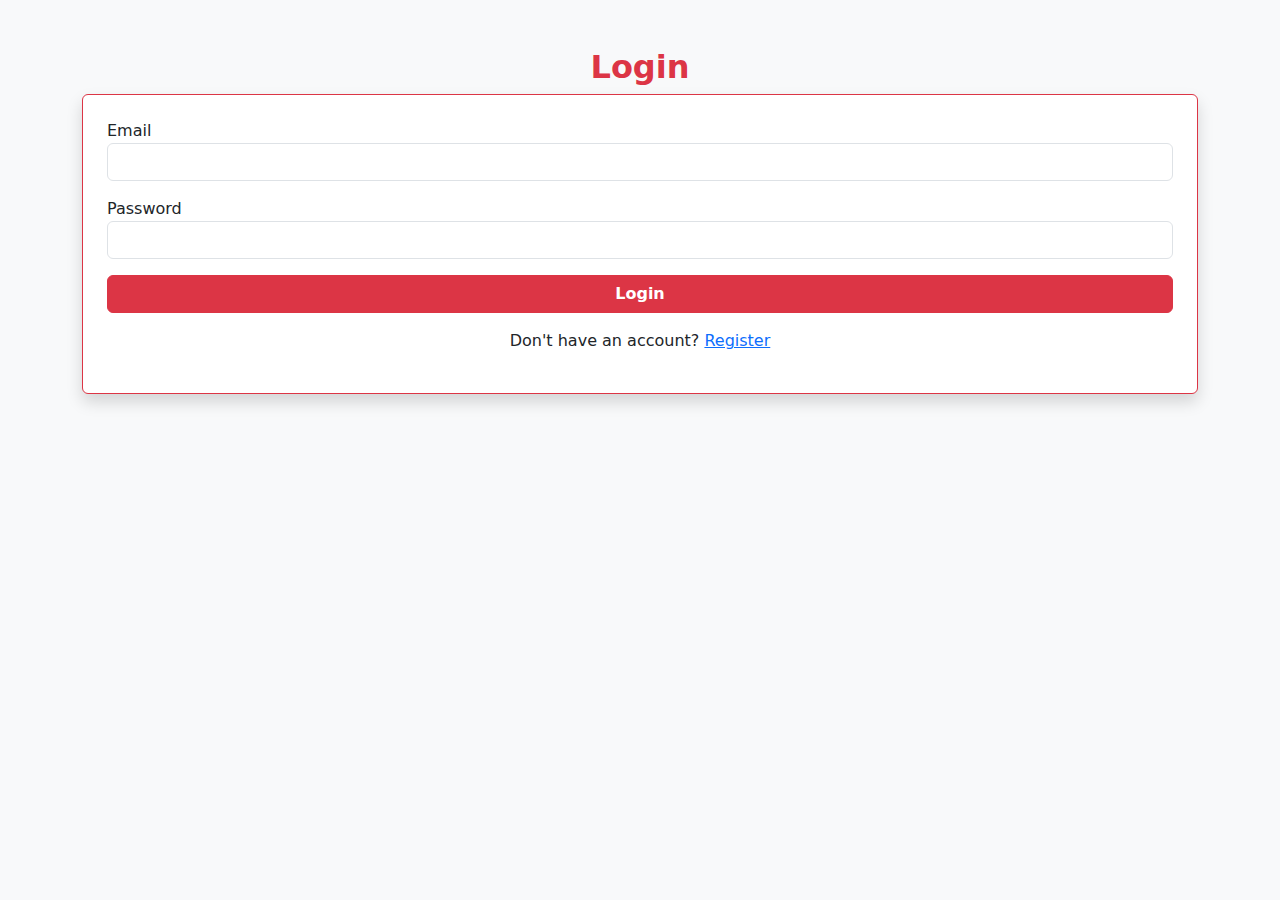
<file: index.html>
<!DOCTYPE html>
<html>
<head>
    <meta charset="UTF-8">
    <title>Login - Blood Donation</title>
    <link href="https://cdn.jsdelivr.net/npm/bootstrap@5.3.3/dist/css/bootstrap.min.css" rel="stylesheet">
    <link rel="stylesheet" href="style.css">
</head>
<body class="bg-light">
<div class="container mt-5">
    <h2 class="text-center text-danger">Login</h2>
    <div class="card p-4 shadow">
        <form id="loginForm">
            <div class="mb-3">
                <label>Email</label>
                <input type="email" id="loginEmail" class="form-control" required>
            </div>
            <div class="mb-3">
                <label>Password</label>
                <input type="password" id="loginPassword" class="form-control" required>
            </div>
            <button class="btn btn-danger w-100">Login</button>
        </form>
        <p class="mt-3 text-center">Don't have an account? <a href="register.html">Register</a></p>
    </div>
</div>
<script src="login.js"></script>
</body>
</html>
</file>
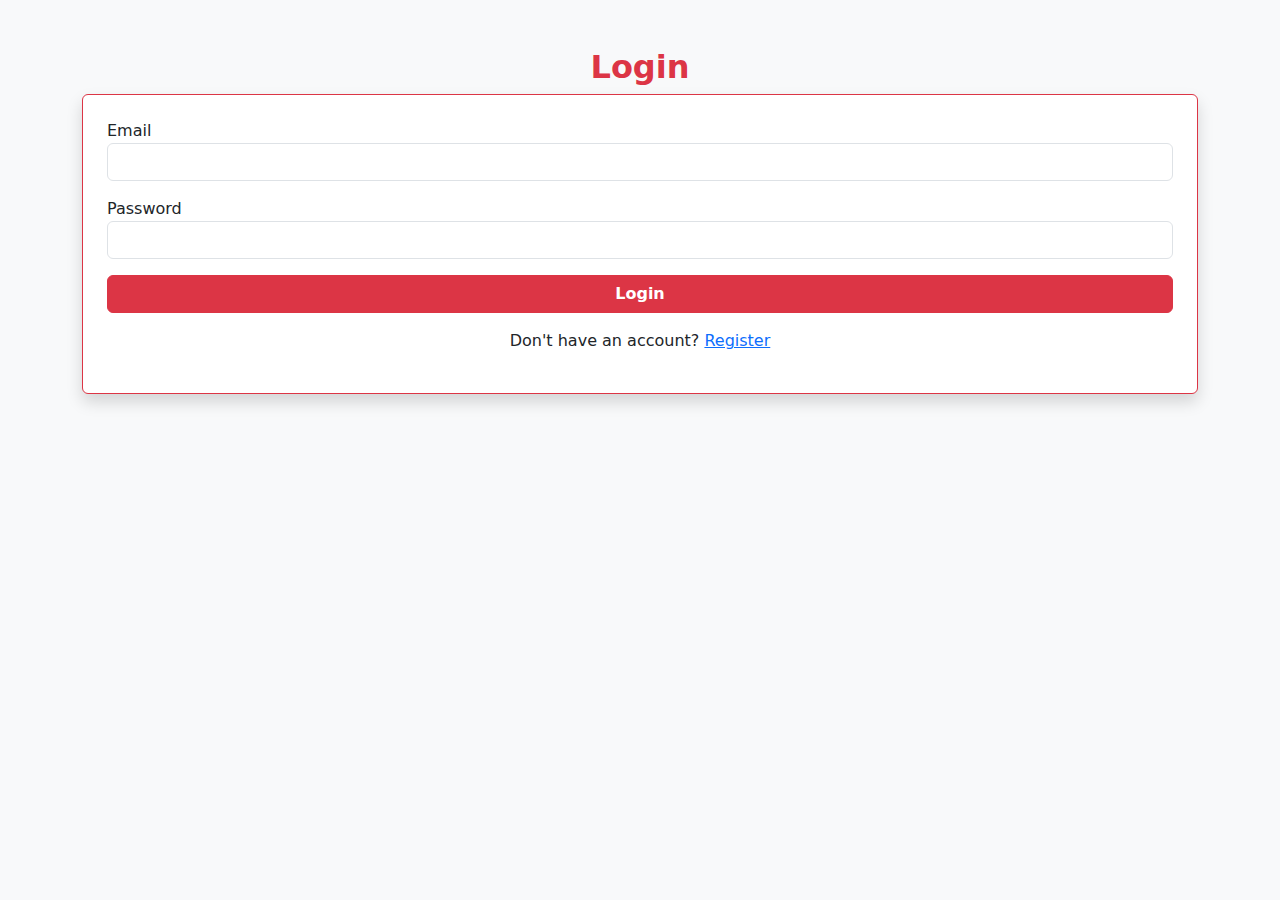
<file: donors.html>
<!DOCTYPE html>
<html lang="en">
<head>
    <meta charset="UTF-8">
    <meta name="viewport" content="width=device-width, initial-scale=1.0">
    <title>Hospital Blood Donation</title>
    <link href="https://cdn.jsdelivr.net/npm/bootstrap@5.3.3/dist/css/bootstrap.min.css" rel="stylesheet">
    <link rel="stylesheet" href="style.css">
</head>
<body>
    <div class="container my-4">
        <div class="d-flex justify-content-between align-items-center">
            <h1 class="text-danger">Blood Donation Management</h1>
            <button onclick="logout()" class="btn btn-outline-danger">Logout</button>
        </div>

        <!-- Donor Registration Form -->
        <div class="card my-4 shadow">
            <div class="card-header bg-danger text-white fw-bold">Register Donor</div>
            <div class="card-body">
                <form id="donorForm">
                    <div class="mb-3">
                        <label class="form-label">Full Name</label>
                        <input type="text" class="form-control" id="name" placeholder="Enter donor name" required>
                    </div>
                    <div class="mb-3">
                        <label class="form-label">Blood Group</label>
                        <select class="form-select" id="bloodGroup" required>
                            <option value="">Select</option>
                            <option>A+</option>
                            <option>A-</option>
                            <option>B+</option>
                            <option>B-</option>
                            <option>O+</option>
                            <option>O-</option>
                            <option>AB+</option>
                            <option>AB-</option>
                        </select>
                    </div>
                    <div class="mb-3">
                        <label class="form-label">Contact</label>
                        <input type="text" class="form-control" id="contact" placeholder="Enter contact number" required>
                    </div>
                    <button type="submit" class="btn btn-danger w-100">Add Donor</button>
                </form>
                
            </div>

        </div>

        <!-- Donor List -->
        <h3 class="text-center my-3">Available Donors</h3>
        <div id="donor-list" class="row"></div>
    </div>

    <script src="donors.js"></script>
    <script src="https://cdn.jsdelivr.net/npm/bootstrap@5.3.3/dist/js/bootstrap.bundle.min.js"></script>
</body>
</html>
</file>
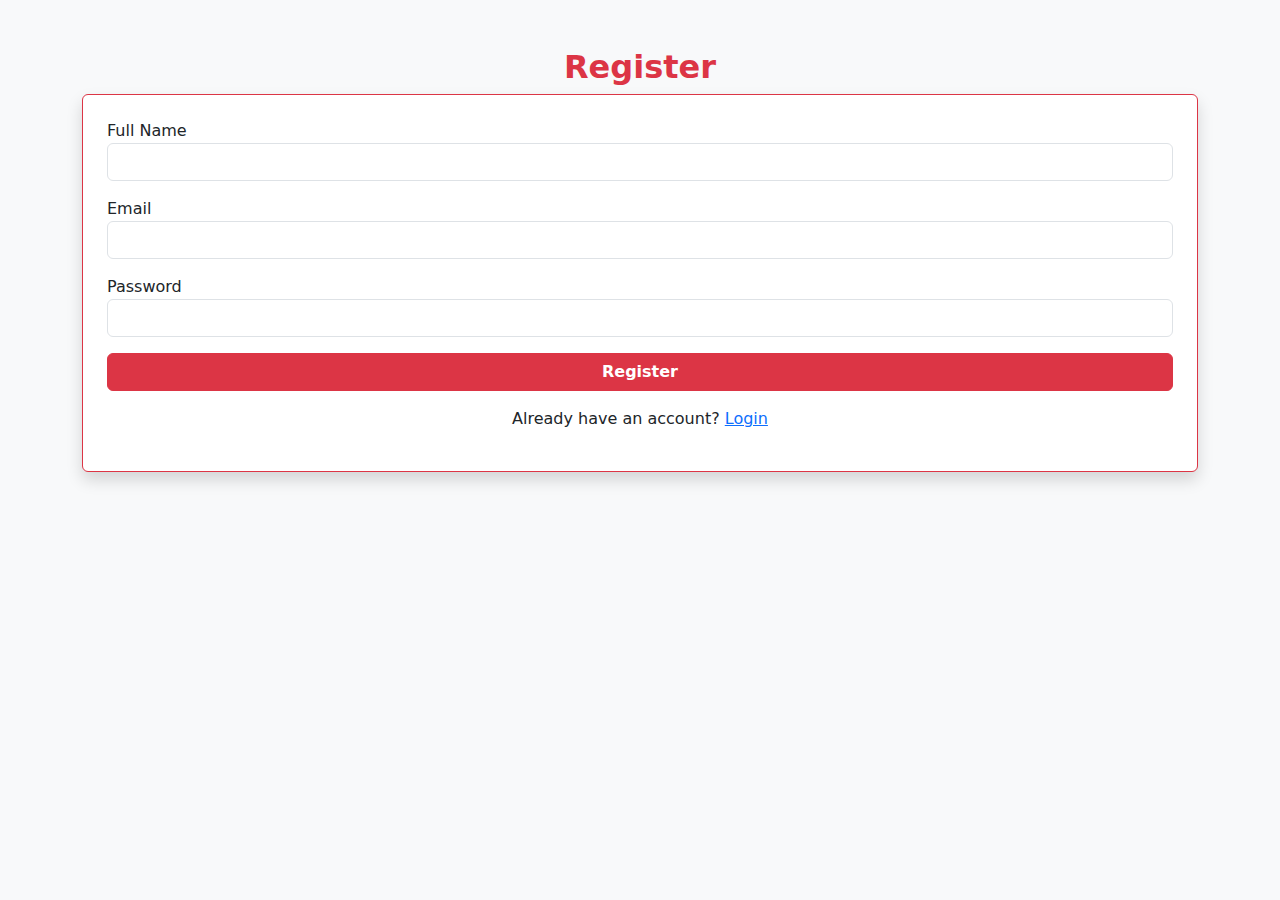
<file: register.html>
<!DOCTYPE html>
<html>
<head>
    <meta charset="UTF-8">
    <title>Register - Blood Donation</title>
    <link href="https://cdn.jsdelivr.net/npm/bootstrap@5.3.3/dist/css/bootstrap.min.css" rel="stylesheet">
    <link rel="stylesheet" href="style.css">
</head>
<body class="bg-light">
<div class="container mt-5">
    <h2 class="text-center text-danger">Register</h2>
    <div class="card p-4 shadow">
        <form id="registerForm">
            <div class="mb-3">
                <label>Full Name</label>
                <input type="text" id="regName" class="form-control" required>
            </div>
            <div class="mb-3">
                <label>Email</label>
                <input type="email" id="regEmail" class="form-control" required>
            </div>
            <div class="mb-3">
                <label>Password</label>
                <input type="password" id="regPassword" class="form-control" required>
            </div>
            <button class="btn btn-danger w-100">Register</button>
        </form>
        <p class="mt-3 text-center">Already have an account? <a href="index.html">Login</a></p>
    </div>
</div>
<script src="register.js"></script>
</body>
</html>
</file>
<file: style.css>
body {
    background-color: #f8f9fa;
}

h1, h2 {
    font-weight: bold;
}

.card {
    border: 1px solid #dc3545;
    transition: transform 0.2s;
}

.card:hover {
    transform: scale(1.03);
}

.btn-danger {
    font-weight: bold;
}

/* Medium screen */
@media (max-width: 1400px) {
    h1 {
        font-size: 2rem;
    }
}

/* Small screen */
@media (max-width: 576px) {
    h1 {
        font-size: 1.5rem;
        color: #b71c1c;
    }
    .card {
        margin-bottom: 15px;
    }
    .btn {
        font-size: 0.9rem;
    }
}
</file>
